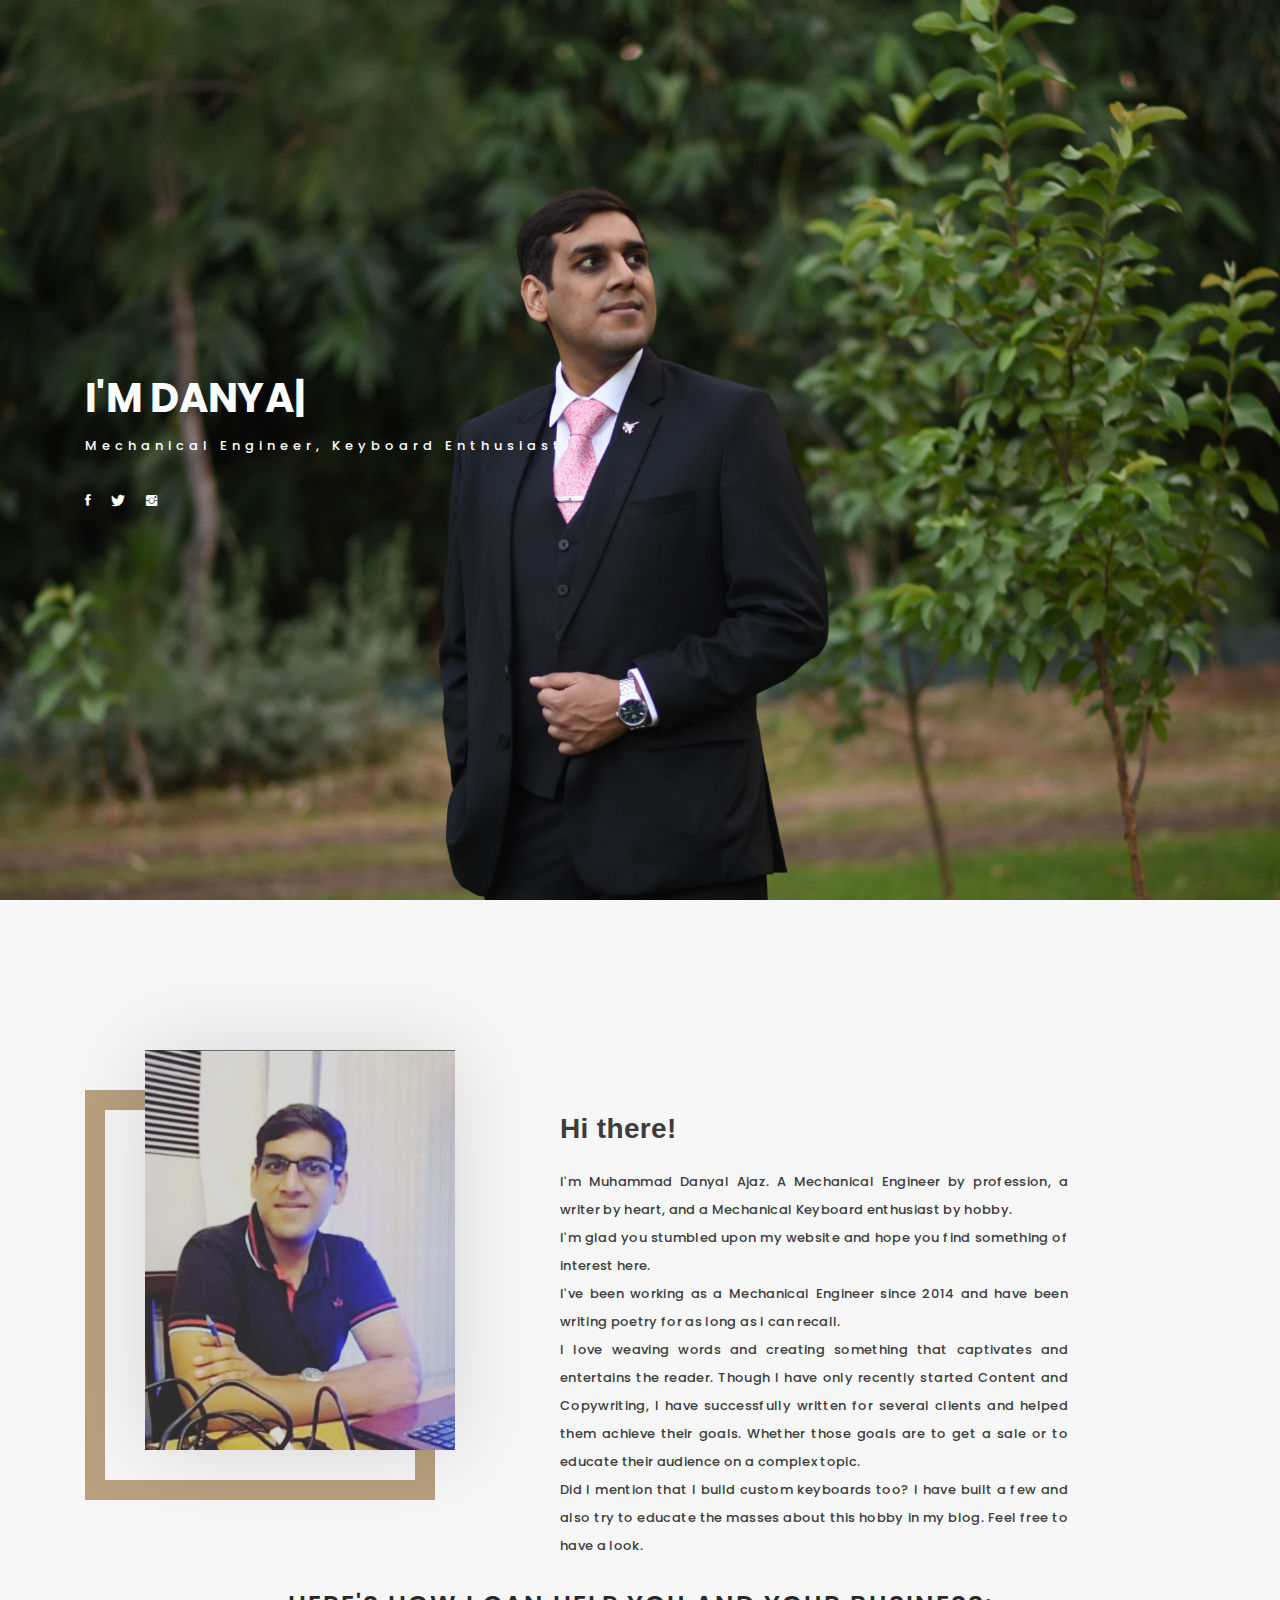
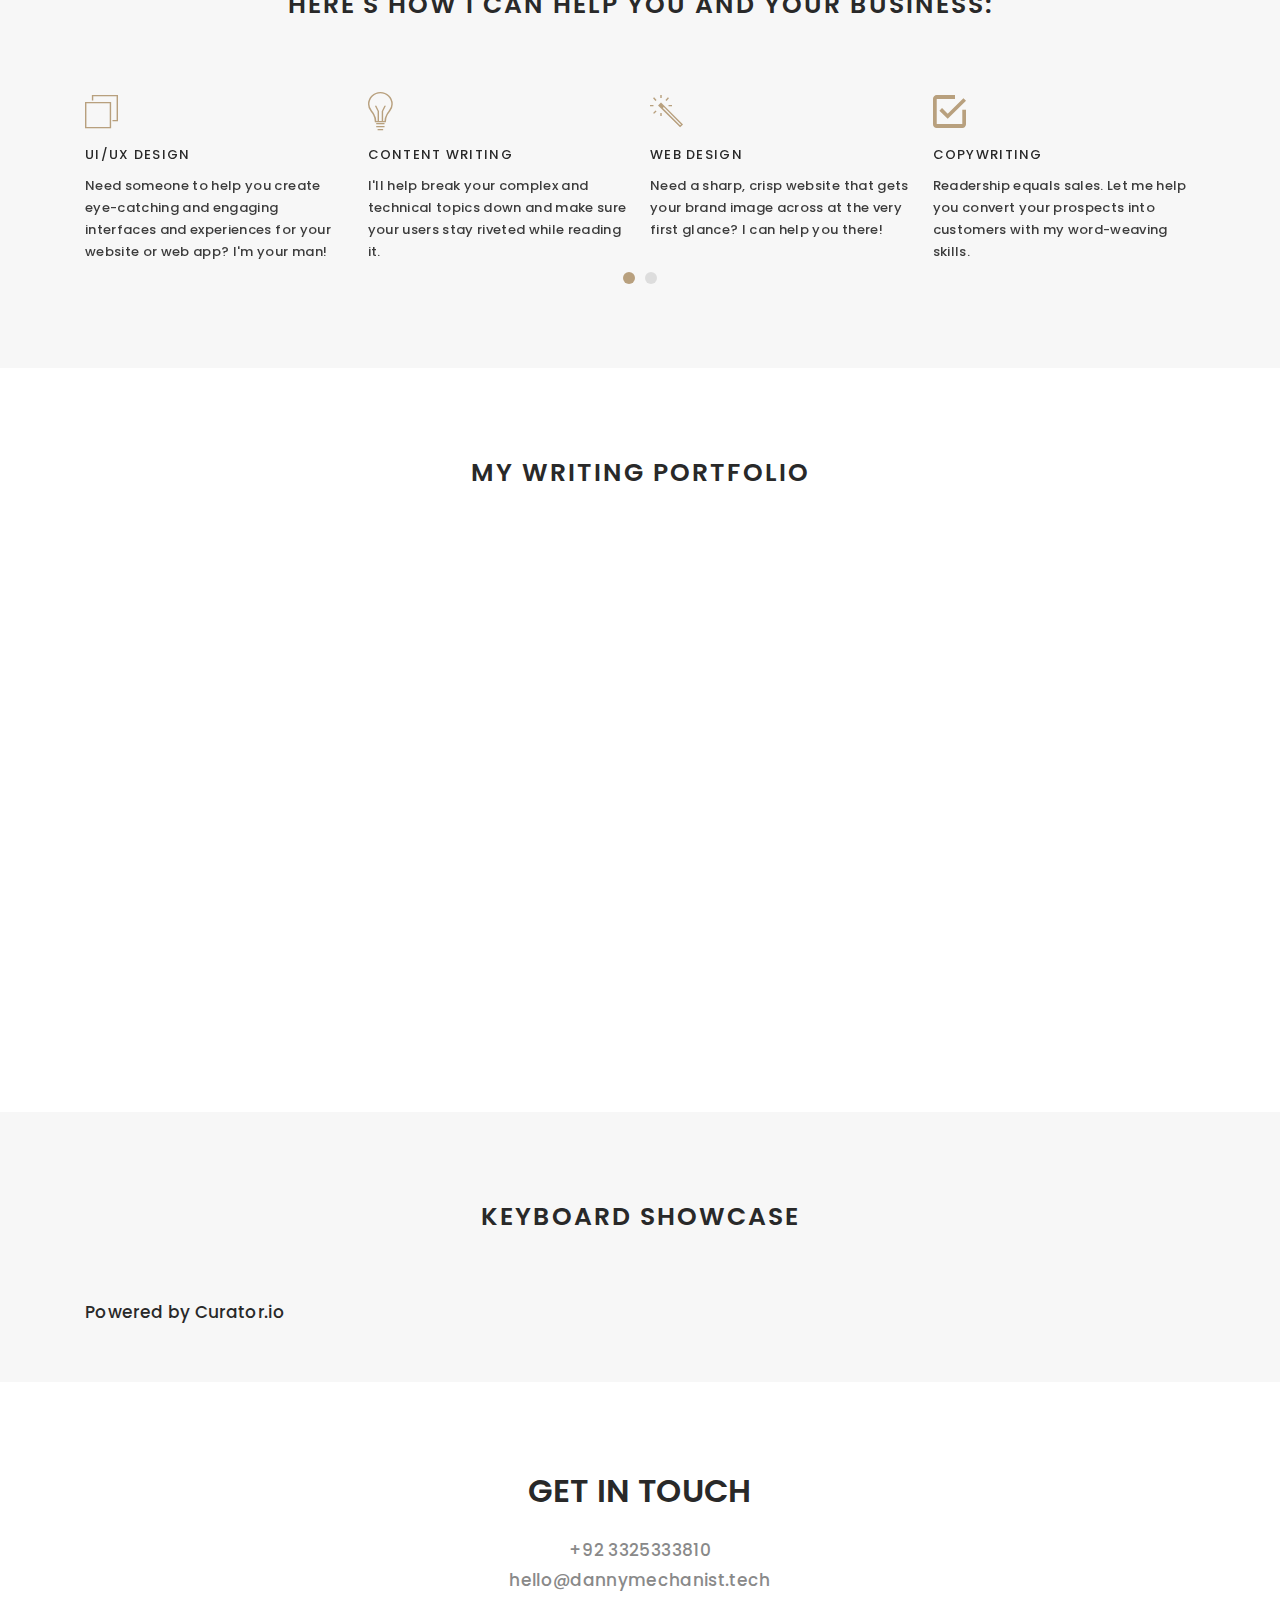
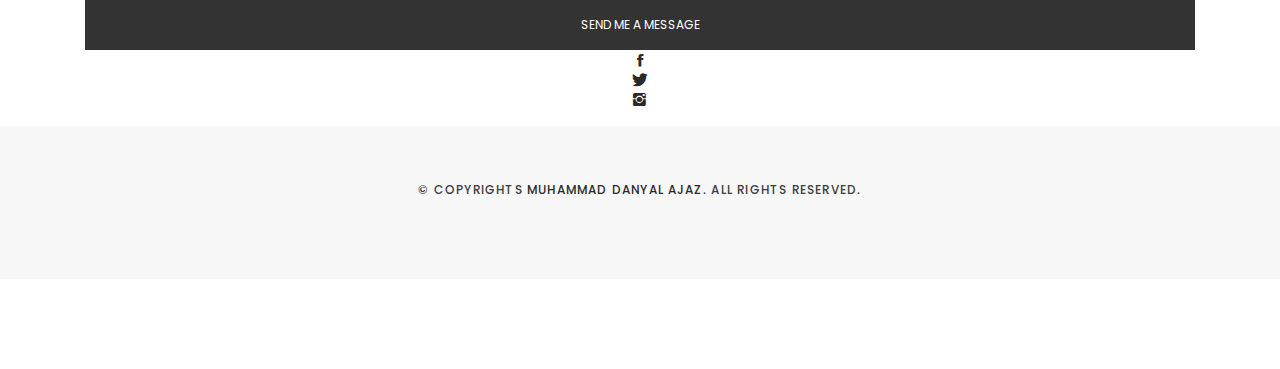
<file: index.html>
<!DOCTYPE html>
<html lang="en">

<head>
  <!-- meta -->
  <meta charset="utf-8">
  <meta content="width=device-width, initial-scale=1.0" name="viewport">

  <title>Muhammad Danyal Ajaz - Freelance Content and Copywriter</title>
  <meta content="" name="Freelance, Freelancer, Mechanical Keyboard, Content Writer, Copywriter, Danyal Ajaz, DannyMechanist, Custom Keyboard">
  <meta content="" name="Description">

  <!-- Google Fonts -->
  <link href="https://fonts.googleapis.com/css?family=Poppins:300,300i,400,400i,500,500i,600,600i,700,700i|Playfair+Display:400,400i,700,700i,900,900i" rel="stylesheet">

  <!-- Bootstrap CSS File -->
  <link href="lib/bootstrap/css/bootstrap.min.css" rel="stylesheet">

  <!-- Libraries CSS Files -->
  <link href="lib/ionicons/css/ionicons.min.css" rel="stylesheet">
  <link href="lib/owlcarousel/assets/owl.carousel.min.css" rel="stylesheet">
  <link href="lib/magnific-popup/magnific-popup.css" rel="stylesheet">
  <link href="lib/hover/hover.min.css" rel="stylesheet">

  <!-- Main Stylesheet File -->
  <link href="css/style.css" rel="stylesheet">

  <!-- Responsive css -->
  <link href="css/responsive.css" rel="stylesheet">

  <!-- Favicon -->
  <link rel="shortcut icon" href="images/favicon.png">

</head>

<body>

  <!-- start section navbar -->
  <nav id="main-nav">
    <div class="row">
      <div class="container">

        <div class="logo">
          <a href="index.html"><img src="images/logo.png" alt="logo"></a>
        </div>

        <div class="responsive"><i data-icon="m" class="ion-navicon-round"></i></div>

        <ul class="nav-menu list-unstyled">
          <li><a href="#header" class="smoothScroll">Home</a></li>
          <li><a href="#about" class="smoothScroll">About</a></li>
          <li><a href="#portfolio" class="smoothScroll">Portfolio</a></li>
          <li><a href="#journal" class="smoothScroll">Keyboard Gallery</a></li>
          <li><a href="https://dannymechanistskeebs.wordpress.com/" class="smoothScroll">Blog</a></li>
          <li><a href="#contact" class="smoothScroll">Contact</a></li>
        </ul>

      </div>
    </div>
  </nav>
  <!-- End section navbar -->


<!-- start section header -->
<div id="header" class="home">

    <div class="container">
      <div class="header-content">
        <h1>I'm <span class="typed"></span></h1>
        <p>Mechanical Engineer, Keyboard Enthusiast.</p>

        <ul class="list-unstyled list-social">
         <li><a href="https://www.facebook.com/DannyMechanist"><i class="ion-social-facebook"></i></a></li>
          <li><a href="https://twitter.com/dannymechanist"><i class="ion-social-twitter"></i></a></li>
          <li><a href="https://www.instagram.com/dannyskeebs/"><i class="ion-social-instagram"></i></a></li>
        </ul>
      </div>
    </div>
  </div>
  <!-- End section header -->


  
  <!-- start section about us -->
  <div id="about" class="paddsection_half">
    <div class="container">
      <div class="row justify-content-between">

        <div class="col-lg-4 ">
          <div class="div-img-bg">
            <div class="about-img">
              <img src="images/me.jpg" class="img-responsive" alt="me">
            </div>
          </div>
        </div>

        <div class="col-lg-7">
          <div class="about-descr">

            <p class="p-heading">Hi there!</p>
            <p class="separator" style="text-align:justify; font-size: 13px;">I'm Muhammad Danyal Ajaz. A Mechanical Engineer by profession, a writer by heart, and a Mechanical Keyboard enthusiast by hobby.<br>
            I'm glad you stumbled upon my website and hope you find something of interest here.<br>
            I've been working as a Mechanical Engineer since 2014 and have been writing poetry for as long as I can recall.<br>
            I love weaving words and creating something that captivates and entertains the reader. Though I have only recently started Content and Copywriting, I have successfully written for several clients and helped them achieve their goals. Whether those goals are to get a sale or to educate their audience on a complex topic.
            <br>Did I mention that I build custom keyboards too? I have built a few and also try to educate the masses about this hobby in my blog. Feel free to have a look.
            </p>

          </div>

        </div>
      </div>
    </div>
  </div>
  <!-- end section about us -->


  <!-- start section services -->
  <div id="services">
    <div class="container">
      <div class="section-title text-center">
        <h2>Here's how I can help you and your business:</h2>
      </div>
    </div>
    
    <div class="container">

        <div class="services-carousel owl-theme">

          <div class="services-block">

            <i class="ion-ios-browsers-outline"></i>
            <span>UI/UX DESIGN</span>
            <p class="separator">Need someone to help you create eye-catching and engaging interfaces and experiences for your website or web app? I'm your man!</p>

          </div>

          <div class="services-block">

            <i class="ion-ios-lightbulb-outline"></i>
            <span>CONTENT WRITING</span>
            <p class="separator">I'll help break your complex and technical topics down and make sure your users stay riveted while reading it.</p>

          </div>

          <div class="services-block">

            <i class="ion-ios-color-wand-outline"></i>
            <span>WEB DESIGN</span>
            <p class="separator">Need a sharp, crisp website that gets your brand image across at the very first glance? I can help you there!</p>

          </div>

          <div class="services-block">

            <i class="ion-android-checkbox-outline"></i>
            <span>COPYWRITING</span>
            <p class="separator">Readership equals sales. Let me help you convert your prospects into customers with my word-weaving skills.</p>

          </div>

          <div class="services-block">

            <i class="ion-laptop"></i>
            <span>MECHANICAL KEYBOARDS</span>
            <p class="separator">I'm a certified keeb weeb. I have built three custom keyboards myself and can help you out with your build. (I do commissioned builds too)</p>

          </div>
          
        </div>

    </div>

  </div>
  <!-- end section services -->


  <!-- start section portfolio -->
  <div id="portfolio" class="text-center paddsection">

    <div class="container">
    <div class="section-title text-center">
      <h2>My Writing Portfolio</h2>
    </div>
  </div>
  <div class="container">
    <iframe src="https://drive.google.com/embeddedfolderview?id=1vSWGaWjTztMihEzBxRNPri0j5S8gOHHD#grid" width="100%" height="500" frameborder="0"></iframe>
    </div>
 </div>
  <!-- End section portfolio -->


 <!-- start section journal -->
  <div id="journal" class="text-left paddsection">

    <div class="container">
      <div class="section-title text-center">
        <h2>KEYBOARD SHOWCASE</h2>
      </div>
    </div>
    <div class="container">
      <div id="curator-feed-default-feed-layout"><a href="https://curator.io" target="_blank" class="crt-logo crt-tag">Powered by Curator.io</a></div>
    </div>
  </div>
  <!-- End section journal -->


  <!-- start sectoion contact -->
  <div id="contact" class="paddsection">
    <div class="container">
      <div class="contact-block1">
        <div class="row">

          <div class="col-lg-12">
            <div class="contact-contact text-center">

              <h2 class="mb-30">GET IN TOUCH</h2>

              <ul class="contact-details">
                <li><span>+92 3325333810</span></li>
                <li><span>hello@dannymechanist.tech</span></li>
              </ul>

              <a href="mailto:hello@dannymechanist.tech"><input type="submit" class="btn btn-defeault btn-send" value="Send Me a Message"></a>
            
            </div>
            <div class="container">
              <div class="socials-media text-center">
        
                <ul class="list-unstyled">
                  <li><a href="https://www.facebook.com/DannyMechanist"><i class="ion-social-facebook"></i></a></li>
                  <li><a href="https://twitter.com/dannymechanist"><i class="ion-social-twitter"></i></a></li>
                  <li><a href="https://www.instagram.com/dannyskeebs/"><i class="ion-social-instagram"></i></a></li>
                </ul>
        
              </div>
          </div>

                   
        </div>
      </div>
    </div>
  </div>
  <!-- start sectoion contact -->

  <!-- start section footer -->
  <div id="footer" class="text-center">
    

      <p>&copy; Copyrights <a href="http://dannymechanist.tech">Muhammad Danyal Ajaz</a>. All rights reserved.</p>
    </div>
  </div>
  <!-- End section footer -->

  <!-- JavaScript Libraries -->
  <script src="lib/jquery/jquery.min.js"></script>
  <script src="lib/jquery/jquery-migrate.min.js"></script>
  <script src="lib/bootstrap/js/bootstrap.bundle.min.js"></script>
  <script src="lib/typed/typed.js"></script>
  <script src="lib/owlcarousel/owl.carousel.min.js"></script>
  <script src="lib/magnific-popup/magnific-popup.min.js"></script>
  <script src="lib/isotope/isotope.pkgd.min.js"></script>

  <!-- Contact Form JavaScript File -->
  <script src="contactform/contactform.js"></script>

  <!-- Template Main Javascript File -->
  <script src="js/main.js"></script>

<!--Curator Script for Keyboard Showcase-->
  <script type="text/javascript">
    /* curator-feed-default-feed-layout */
    (function(){
    var i,e,d=document,s="script";i=d.createElement("script");i.async=1;i.charset="UTF-8";
    i.src="https://cdn.curator.io/published/5531df8d-2c93-463f-bdde-e9764eeb921c.js";
    e=d.getElementsByTagName(s)[0];e.parentNode.insertBefore(i, e);
    })();
    </script>
</body>

</html>
</file>
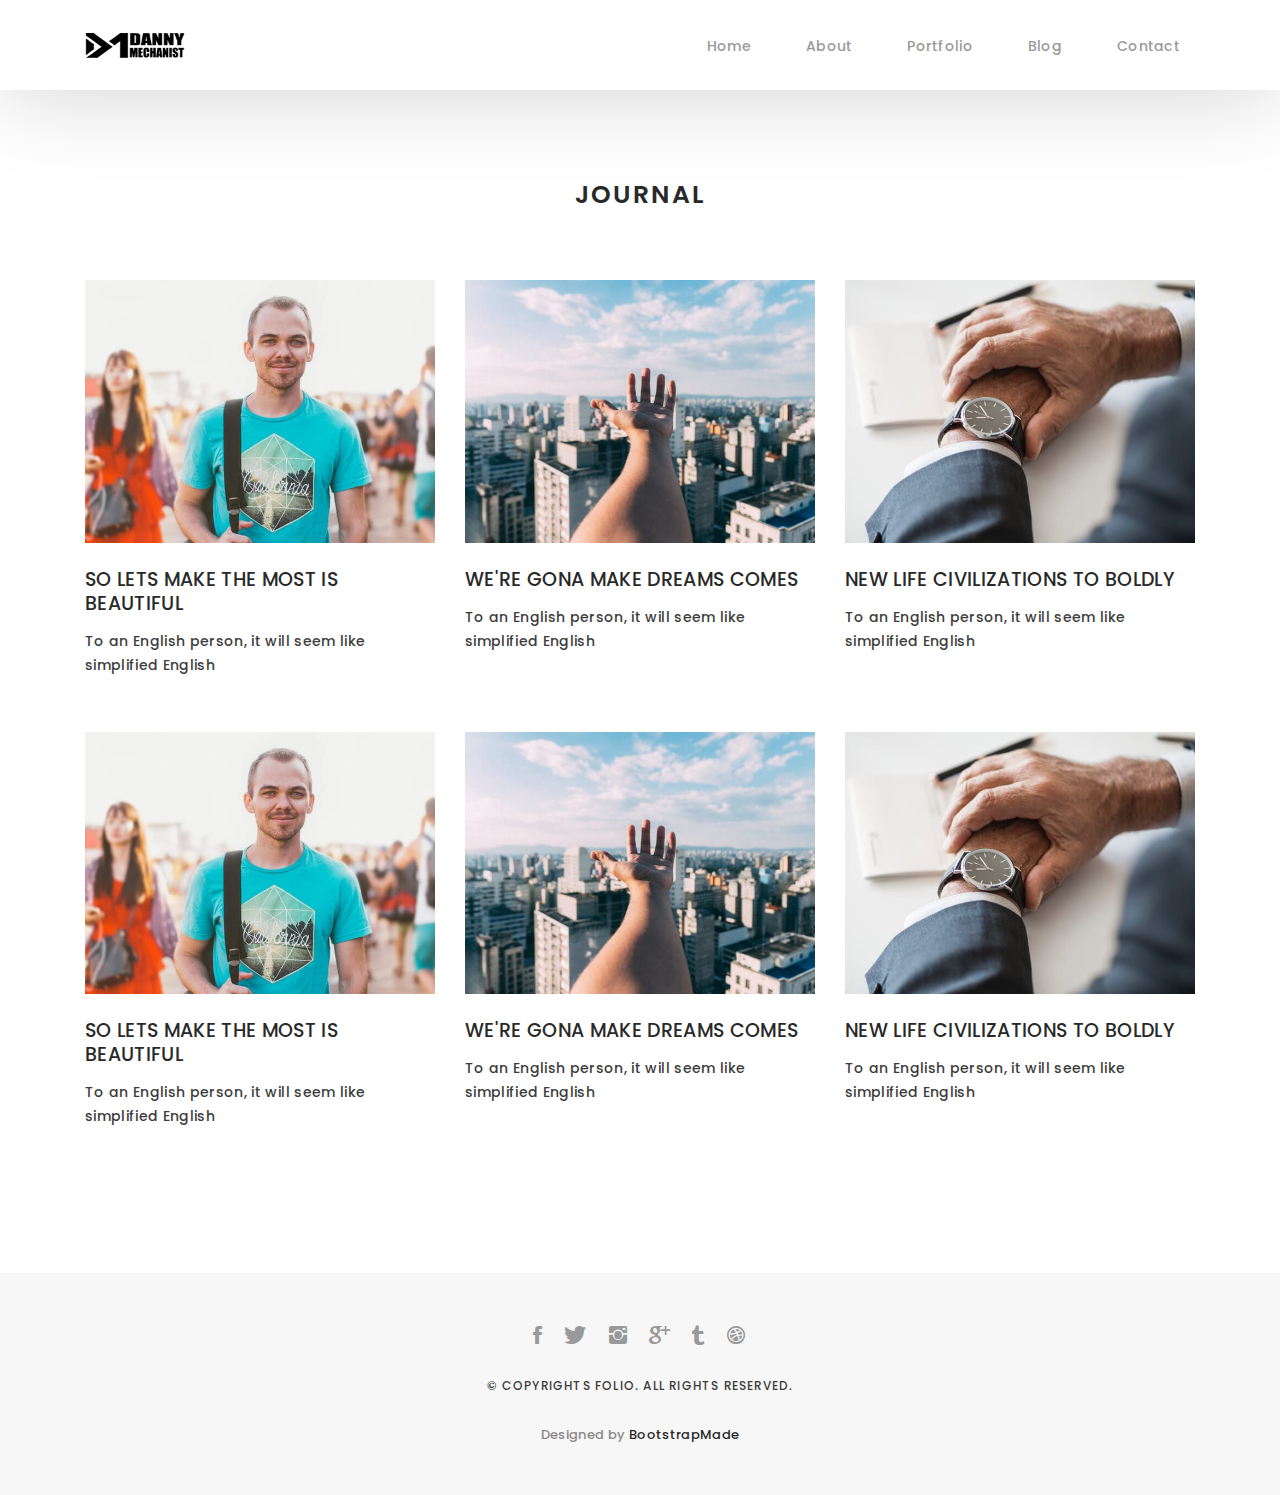
<file: blog-grid.html>
<!DOCTYPE html>
<html lang="en">

<head>
  <!-- meta -->
  <meta charset="utf-8">
  <meta content="width=device-width, initial-scale=1.0" name="viewport">

  <title>Folio - Blog Grid</title>
  <meta content="" name="keywords">
  <meta content="" name="description">

  <!-- Google Fonts -->
  <link href="https://fonts.googleapis.com/css?family=Poppins:300,300i,400,400i,500,500i,600,600i,700,700i|Playfair+Display:400,400i,700,700i,900,900i" rel="stylesheet">

  <!-- Bootstrap CSS File -->
  <link href="lib/bootstrap/css/bootstrap.min.css" rel="stylesheet">

  <!-- Libraries CSS Files -->
  <link href="lib/ionicons/css/ionicons.min.css" rel="stylesheet">
  <link href="lib/owlcarousel/assets/owl.carousel.min.css" rel="stylesheet">
  <link href="lib/magnific-popup/magnific-popup.css" rel="stylesheet">
  <link href="lib/hover/hover.min.css" rel="stylesheet">

  <!-- Blog Stylesheet File -->
  <link href="css/blog.css" rel="stylesheet">

  <!-- Main Stylesheet File -->
  <link href="css/style.css" rel="stylesheet">

  <!-- Responsive css -->
  <link href="css/responsive.css" rel="stylesheet">

  <!-- Favicon -->
  <link rel="shortcut icon" href="images/favicon.png">

  <!-- =======================================================
    Theme Name: Folio
    Theme URL: https://bootstrapmade.com/folio-bootstrap-portfolio-template/
    Author: BootstrapMade.com
    Author URL: https://bootstrapmade.com
  ======================================================= -->
</head>

<body>

  <!-- start section navbar -->
  <nav id="main-nav-subpage" class="subpage-nav">
    <div class="row">
      <div class="container">

        <div class="logo">
          <a href="index.html"><img src="images/logo.png" alt="logo"></a>
        </div>

        <div class="responsive"><i data-icon="m" class="ion-navicon-round"></i></div>

        <ul class="nav-menu list-unstyled">
          <li><a href="#homee" class="smoothScroll">Home</a></li>
          <li><a href="#about" class="smoothScroll">About</a></li>
          <li><a href="#portfolio" class="smoothScroll">Portfolio</a></li>
          <li><a href="#blog" class="smoothScroll">Blog</a></li>
          <li><a href="#contact" class="smoothScroll">Contact</a></li>
        </ul>

      </div>
    </div>
  </nav>
  <!-- End section navbar -->

  <!-- start section journal -->
  <div id="journal-blog" class="text-left  paddsections">

    <div class="container">
      <div class="section-title text-center">
        <h2>journal</h2>
      </div>
    </div>

    <div class="container">
      <div class="journal-block">
        <div class="row">

          <div class="col-lg-4 col-md-6">
            <div class="journal-info mb-30">

              <a href="blog-single.html"><img src="images/blog-post-1.jpg" class="img-responsive" alt="img"></a>

              <div class="journal-txt">

                <h4><a href="blog-single.html">SO LETS MAKE THE MOST IS BEAUTIFUL</a></h4>
                <p class="separator">To an English person, it will seem like simplified English
                </p>

              </div>

            </div>
          </div>

          <div class="col-lg-4 col-md-6">
            <div class="journal-info mb-30">

              <a href="blog-single.html"><img src="images/blog-post-2.jpg" class="img-responsive" alt="img"></a>

              <div class="journal-txt">

                <h4><a href="blog-single.html">WE'RE GONA MAKE DREAMS COMES</a></h4>
                <p class="separator">To an English person, it will seem like simplified English
                </p>

              </div>

            </div>
          </div>

          <div class="col-lg-4 col-md-6">
            <div class="journal-info mb-30">

              <a href="blog-single.html"><img src="images/blog-post-3.jpg" class="img-responsive" alt="img"></a>

              <div class="journal-txt">

                <h4><a href="blog-single.html">NEW LIFE CIVILIZATIONS TO BOLDLY</a></h4>
                <p class="separator">To an English person, it will seem like simplified English
                </p>

              </div>

            </div>
          </div>

          <div class="col-lg-4 col-md-6">
            <div class="journal-info mb-30">

              <a href="blog-single.html"><img src="images/blog-post-1.jpg" class="img-responsive" alt="img"></a>

              <div class="journal-txt">

                <h4><a href="blog-single.html">SO LETS MAKE THE MOST IS BEAUTIFUL</a></h4>
                <p class="separator">To an English person, it will seem like simplified English
                </p>

              </div>

            </div>
          </div>

          <div class="col-lg-4 col-md-6">
            <div class="journal-info mb-30">

              <a href="blog-single.html"><img src="images/blog-post-2.jpg" class="img-responsive" alt="img"></a>

              <div class="journal-txt">

                <h4><a href="blog-single.html">WE'RE GONA MAKE DREAMS COMES</a></h4>
                <p class="separator">To an English person, it will seem like simplified English
                </p>

              </div>

            </div>
          </div>

          <div class="col-lg-4 col-md-6">
            <div class="journal-info mb-30">

              <a href="blog-single.html"><img src="images/blog-post-3.jpg" class="img-responsive" alt="img"></a>

              <div class="journal-txt">

                <h4><a href="blog-single.html">NEW LIFE CIVILIZATIONS TO BOLDLY</a></h4>
                <p class="separator">To an English person, it will seem like simplified English
                </p>

              </div>

            </div>
          </div>

        </div>
      </div>
    </div>
  </div>
  <!-- End section journal -->


  <!-- start section footer -->
  <div id="footer" class="text-center">
    <div class="container">
      <div class="socials-media text-center">

        <ul class="list-unstyled">
          <li><a href="#"><i class="ion-social-facebook"></i></a></li>
          <li><a href="#"><i class="ion-social-twitter"></i></a></li>
          <li><a href="#"><i class="ion-social-instagram"></i></a></li>
          <li><a href="#"><i class="ion-social-googleplus"></i></a></li>
          <li><a href="#"><i class="ion-social-tumblr"></i></a></li>
          <li><a href="#"><i class="ion-social-dribbble"></i></a></li>
        </ul>

      </div>

      <p>&copy; Copyrights Folio. All rights reserved.</p>

      <div class="credits">
        <!--
          All the links in the footer should remain intact.
          You can delete the links only if you purchased the pro version.
          Licensing information: https://bootstrapmade.com/license/
          Purchase the pro version with working PHP/AJAX contact form: https://bootstrapmade.com/buy/?theme=Folio
        -->
        Designed by <a href="https://bootstrapmade.com/">BootstrapMade</a>
      </div>

    </div>
  </div>
  <!-- End section footer -->

  <!-- JavaScript Libraries -->
  <script src="lib/jquery/jquery.min.js"></script>
  <script src="lib/jquery/jquery-migrate.min.js"></script>
  <script src="lib/bootstrap/js/bootstrap.bundle.min.js"></script>
  <script src="lib/typed/typed.js"></script>
  <script src="lib/owlcarousel/owl.carousel.min.js"></script>
  <script src="lib/magnific-popup/magnific-popup.min.js"></script>
  <script src="lib/isotope/isotope.pkgd.min.js"></script>

  <!-- Contact Form JavaScript File -->
  <script src="contactform/contactform.js"></script>

  <!-- Template Main Javascript File -->
  <script src="js/main.js"></script>

</body>

</html>
</file>
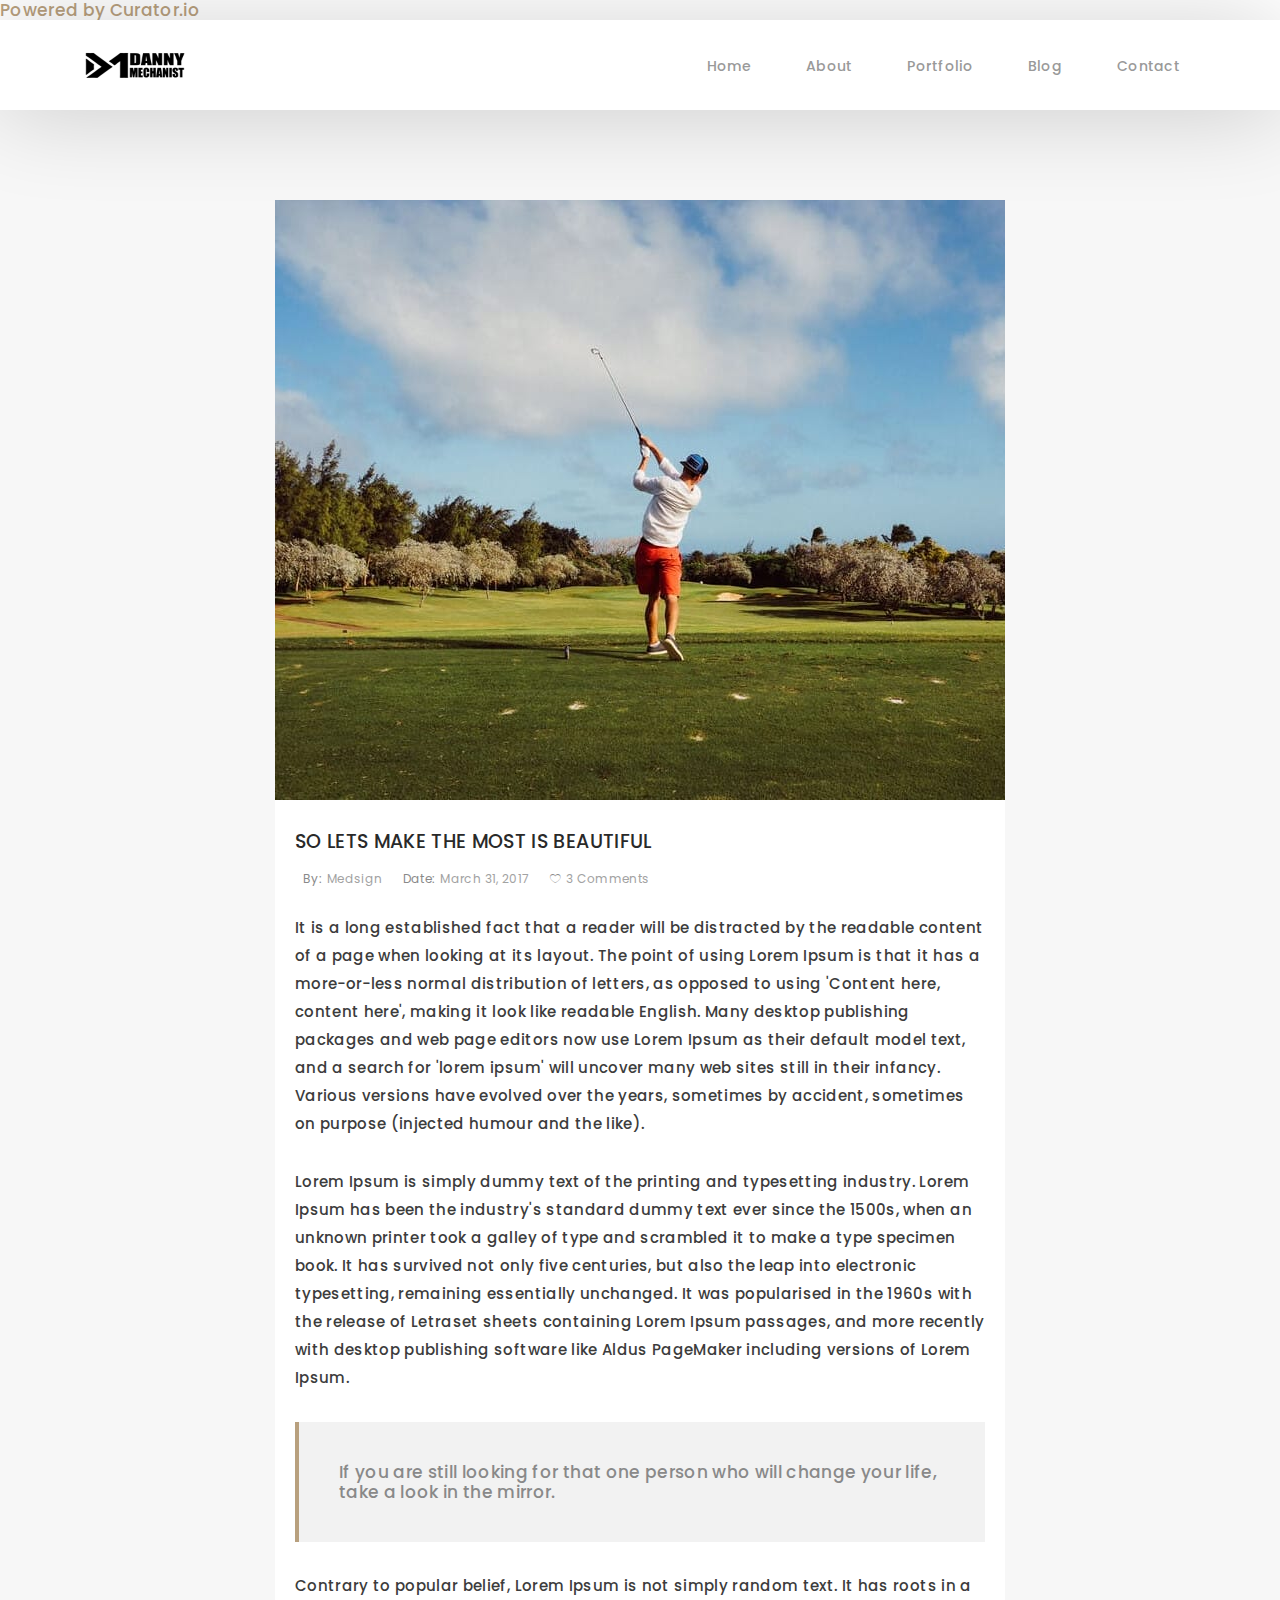
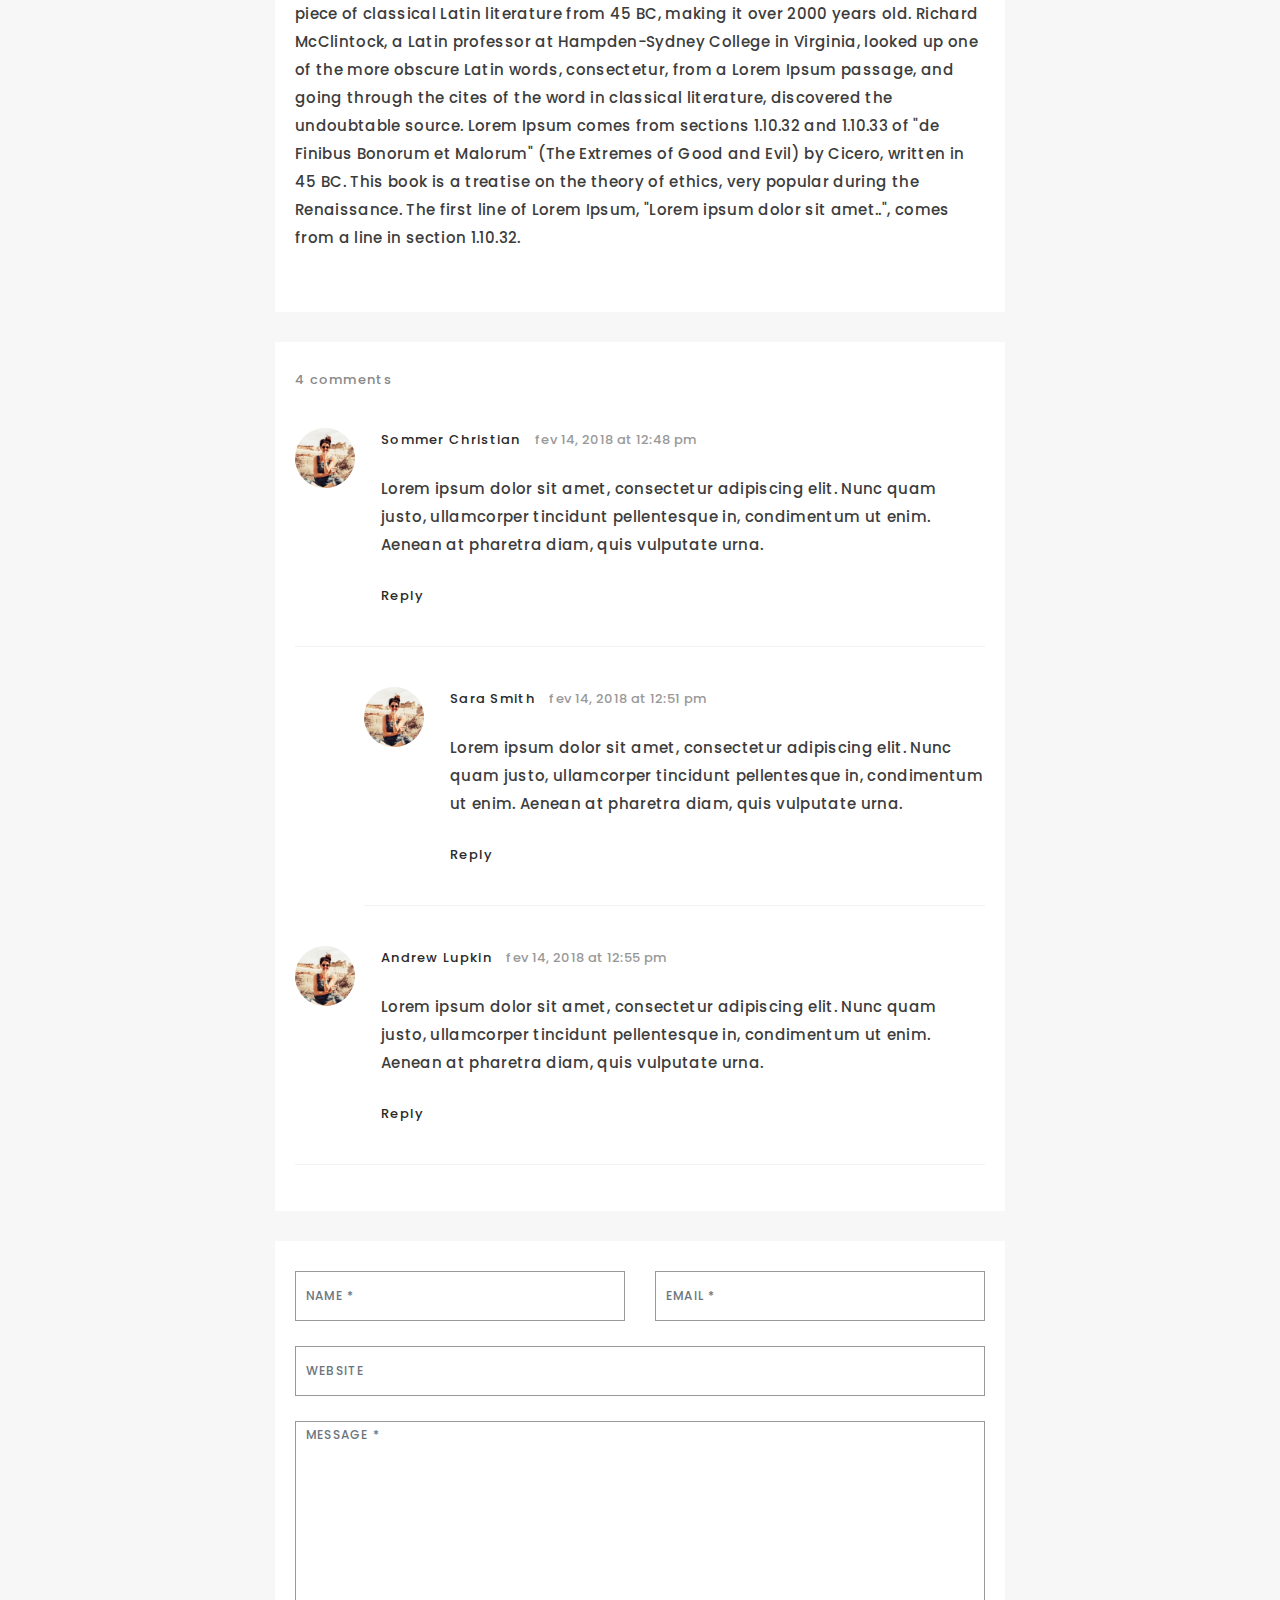
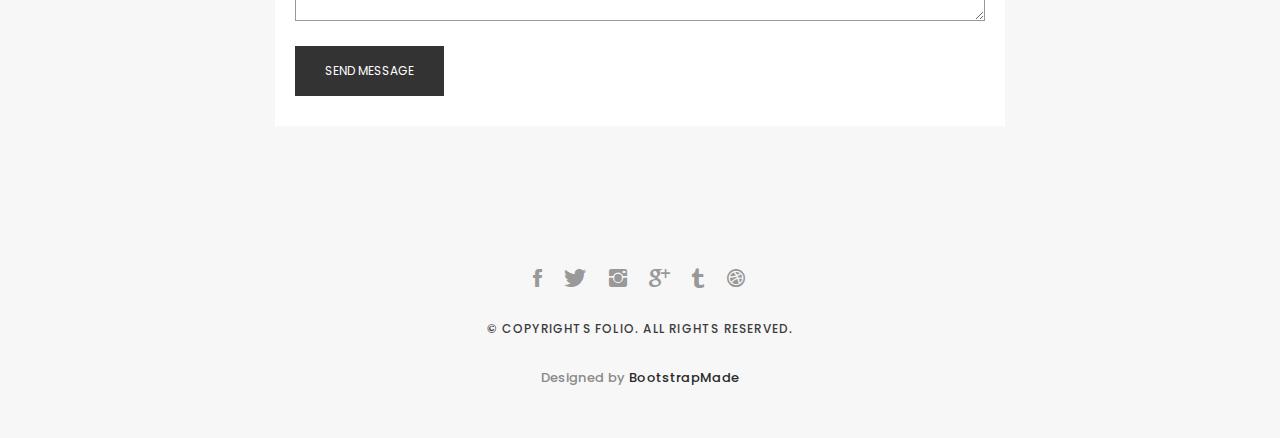
<file: blog-single.html>
<!DOCTYPE html>
<html lang="en">

<head>
  <!-- meta -->
  <meta charset="utf-8">
  <meta content="width=device-width, initial-scale=1.0" name="viewport">

  <title>Folio - Blog Singlee</title>
  <meta content="" name="keywords">
  <meta content="" name="description">

  <!-- Google Fonts -->
  <link href="https://fonts.googleapis.com/css?family=Poppins:300,300i,400,400i,500,500i,600,600i,700,700i|Playfair+Display:400,400i,700,700i,900,900i" rel="stylesheet">

  <!-- Bootstrap CSS File -->
  <link href="lib/bootstrap/css/bootstrap.min.css" rel="stylesheet">

  <!-- Libraries CSS Files -->
  <link href="lib/ionicons/css/ionicons.min.css" rel="stylesheet">
  <link href="lib/owlcarousel/assets/owl.carousel.min.css" rel="stylesheet">
  <link href="lib/magnific-popup/magnific-popup.css" rel="stylesheet">
  <link href="lib/hover/hover.min.css" rel="stylesheet">

  <!-- Blog Stylesheet File -->
  <link href="css/blog.css" rel="stylesheet">

  <!-- Main Stylesheet File -->
  <link href="css/style.css" rel="stylesheet">

  <!-- Responsive css -->
  <link href="css/responsive.css" rel="stylesheet">

  <!-- Favicon -->
  <link rel="shortcut icon" href="images/favicon.png">




  <!-- =======================================================
    Theme Name: Folio
    Theme URL: https://bootstrapmade.com/folio-bootstrap-portfolio-template/
    Author: BootstrapMade.com
    Author URL: https://bootstrapmade.com
  ======================================================= -->
</head>

<body>
  <div id="curator-feed-default-feed-layout"><a href="https://curator.io" target="_blank" class="crt-logo crt-tag">Powered by Curator.io</a></div>
  <!-- start section navbar -->
  <nav id="main-nav-subpage" class="subpage-nav">
    <div class="row">
      <div class="container">

        <div class="logo">
          <a href="index.html"><img src="images/logo.png" alt="logo"></a>
        </div>

        <div class="responsive"><i data-icon="m" class="ion-navicon-round"></i></div>

        <ul class="nav-menu list-unstyled">
          <li><a href="#homee" class="smoothScroll">Home</a></li>
          <li><a href="#about" class="smoothScroll">About</a></li>
          <li><a href="#portfolio" class="smoothScroll">Portfolio</a></li>
          <li><a href="#blog" class="smoothScroll">Blog</a></li>
          <li><a href="#contact" class="smoothScroll">Contact</a></li>
        </ul>
      </div>
    </div>
  </nav>
  <!-- End section navbar -->
  <!-- start section main content -->
  <div class="main-content paddsection">
    <div class="container">
      <div class="row justify-content-center">
        <div class="col-md-8 col-md-offset-2">
          <div class="row">
            <div class="container-main single-main">
              <div class="col-md-12">
                <div class="block-main mb-30">
                  <img src="images/blog-post-big.jpg" class="img-responsive" alt="reviews2">
                  <div class="content-main single-post padDiv">
                    <div class="journal-txt">
                      <h4><a href="#">SO LETS MAKE THE MOST IS BEAUTIFUL</a></h4>
                    </div>
                    <div class="post-meta">
                      <ul class="list-unstyled mb-0">
                        <li class="author">by:<a href="#">medsign</a></li>
                        <li class="date">date:<a href="#">March 31, 2017</a></li>
                        <li class="commont"><i class="ion-ios-heart-outline"></i><a href="#">3 Comments</a></li>
                      </ul>
                    </div>
                    <p class="mb-30">It is a long established fact that a reader will be distracted by the readable content of a page when looking at its layout. The point of using Lorem Ipsum is that it has a more-or-less normal distribution of letters, as opposed to
                      using 'Content here, content here', making it look like readable English. Many desktop publishing packages and web page editors now use Lorem Ipsum as their default model text, and a search for 'lorem ipsum' will uncover many web
                      sites still in their infancy. Various versions have evolved over the years, sometimes by accident, sometimes on purpose (injected humour and the like).</p>
                    <p class="mb-30">Lorem Ipsum is simply dummy text of the printing and typesetting industry. Lorem Ipsum has been the industry's standard dummy text ever since the 1500s, when an unknown printer took a galley of type and scrambled it to make a type
                      specimen book. It has survived not only five centuries, but also the leap into electronic typesetting, remaining essentially unchanged. It was popularised in the 1960s with the release of Letraset sheets containing Lorem Ipsum passages,
                      and more recently with desktop publishing software like Aldus PageMaker including versions of Lorem Ipsum.</p>
                    <blockquote>If you are still looking for that one person who will change your life, take a look in the mirror.</blockquote>
                    <p class="mb-30">Contrary to popular belief, Lorem Ipsum is not simply random text. It has roots in a piece of classical Latin literature from 45 BC, making it over 2000 years old. Richard McClintock, a Latin professor at Hampden-Sydney College in
                      Virginia, looked up one of the more obscure Latin words, consectetur, from a Lorem Ipsum passage, and going through the cites of the word in classical literature, discovered the undoubtable source. Lorem Ipsum comes from sections
                      1.10.32 and 1.10.33 of "de Finibus Bonorum et Malorum" (The Extremes of Good and Evil) by Cicero, written in 45 BC. This book is a treatise on the theory of ethics, very popular during the Renaissance. The first line of Lorem Ipsum,
                      "Lorem ipsum dolor sit amet..", comes from a line in section 1.10.32.</p>
                  </div>
                </div>
              </div>
              <div class="col-md-12">
                <div class="comments text-left padDiv mb-30">
                  <div class="entry-comments">
                    <h6 class="mb-30">4 comments</h6>
                    <ul class="entry-comments-list list-unstyled">
                      <li>
                        <div class="entry-comments-item">
                          <img src="images/avatar.jpg" class="entry-comments-avatar" alt="">
                          <div class="entry-comments-body">
                            <span class="entry-comments-author">Sommer Christian</span>
                            <span><a href="#">fev 14, 2018 at 12:48 pm</a></span>
                            <p class="mb-10">Lorem ipsum dolor sit amet, consectetur adipiscing elit. Nunc quam justo, ullamcorper tincidunt pellentesque in, condimentum ut enim. Aenean at pharetra diam, quis vulputate urna. </p>
                            <a class="rep" href="#">Reply</a>
                          </div>
                        </div>
                        <ul class="entry-comments-reply list-unstyled">
                          <li>
                            <div class="entry-comments-item">
                              <img src="images/avatar.jpg" class="entry-comments-avatar" alt="">
                              <div class="entry-comments-body">
                                <span class="entry-comments-author">Sara Smith</span>
                                <span><a href="#">fev 14, 2018 at 12:51 pm</a></span>
                                <p class="mb-10">Lorem ipsum dolor sit amet, consectetur adipiscing elit. Nunc quam justo, ullamcorper tincidunt pellentesque in, condimentum ut enim. Aenean at pharetra diam, quis vulputate urna.</p>
                                <a class="rep" href="#">Reply</a>
                              </div>
                            </div>
                          </li>
                        </ul>
                      </li>
                      <li>
                        <div class="entry-comments-item">
                          <img src="images/avatar.jpg" class="entry-comments-avatar" alt="">
                          <div class="entry-comments-body">
                            <span class="entry-comments-author">Andrew Lupkin</span>
                            <span><a href="#">fev 14, 2018 at 12:55 pm</a></span>
                            <p class="mb-10">Lorem ipsum dolor sit amet, consectetur adipiscing elit. Nunc quam justo, ullamcorper tincidunt pellentesque in, condimentum ut enim. Aenean at pharetra diam, quis vulputate urna. </p>
                            <a class="rep" href="#">Reply</a>
                          </div>
                        </div>
                      </li>
                    </ul>
                  </div>
                </div>
              </div>
              <div class="col-lg-12">
                <div class="cmt padDiv">
                  <form id="comment-form" method="post" action="" role="form">
                    <div class="row">
                        <div class="col-lg-6">
                          <div class="form-group">
                            <input id="form_name" type="text" name="name" class="form-control" placeholder="Name *" required="required">
                          </div>
                        </div>
                        <div class="col-lg-6">
                          <div class="form-group">
                            <input id="form_email" type="email" name="email" class="form-control" placeholder="email *" required="required">
                          </div>
                        </div>
                        <div class="col-md-12">
                          <div class="form-group">
                            <input id="form_name" type="text" name="website" class="form-control" placeholder="Website">
                          </div>
                        </div>
                        <div class="col-lg-12">
                          <div class="form-group">
                            <textarea id="form_message" name="message" class="form-control" placeholder="Message *" style="height: 200px;" required="required"></textarea>
                          </div>
                        </div>
                        <div class="col-lg-12">
                          <input type="submit" class="btn btn-defeault btn-send" value="Send message">
                        </div>
                    </div>
                  </form>
                </div>
              </div>
            </div>
          </div>
        </div>
      </div>
    </div>
  </div>
  <!--  </div> -->
  <!-- start section main content -->


  <!-- start section footer -->
  <div id="footer" class="text-center">
    <div class="container">
      <div class="socials-media text-center">

        <ul class="list-unstyled">
          <li><a href="#"><i class="ion-social-facebook"></i></a></li>
          <li><a href="#"><i class="ion-social-twitter"></i></a></li>
          <li><a href="#"><i class="ion-social-instagram"></i></a></li>
          <li><a href="#"><i class="ion-social-googleplus"></i></a></li>
          <li><a href="#"><i class="ion-social-tumblr"></i></a></li>
          <li><a href="#"><i class="ion-social-dribbble"></i></a></li>
        </ul>

      </div>

      <p>&copy; Copyrights Folio. All rights reserved.</p>

      <div class="credits">
        <!--
          All the links in the footer should remain intact.
          You can delete the links only if you purchased the pro version.
          Licensing information: https://bootstrapmade.com/license/
          Purchase the pro version with working PHP/AJAX contact form: https://bootstrapmade.com/buy/?theme=Folio
        -->
        Designed by <a href="https://bootstrapmade.com/">BootstrapMade</a>
      </div>

    </div>
  </div>
  <!-- End section footer -->

  <!-- JavaScript Libraries -->
  <script src="lib/jquery/jquery.min.js"></script>
  <script src="lib/jquery/jquery-migrate.min.js"></script>
  <script src="lib/bootstrap/js/bootstrap.bundle.min.js"></script>
  <script src="lib/typed/typed.js"></script>
  <script src="lib/owlcarousel/owl.carousel.min.js"></script>
  <script src="lib/magnific-popup/magnific-popup.min.js"></script>
  <script src="lib/isotope/isotope.pkgd.min.js"></script>

  <!-- Contact Form JavaScript File -->
  <script src="contactform/contactform.js"></script>

  <!-- Template Main Javascript File -->
  <script src="js/main.js"></script>

  <script type="text/javascript">
    /* curator-feed-default-feed-layout */
    (function(){
    var i,e,d=document,s="script";i=d.createElement("script");i.async=1;i.charset="UTF-8";
    i.src="https://cdn.curator.io/published/5531df8d-2c93-463f-bdde-e9764eeb921c.js";
    e=d.getElementsByTagName(s)[0];e.parentNode.insertBefore(i, e);
    })();
    </script>

</body>

</html>
</file>
<file: css/responsive.css>
/** Width between 1200x to 0
 *  ~~~~~~~~~~~~~~~~~~~~~~~~~~~~~~~~~~~~
 */

@media (min-width: 1200px) {

}

/** Width between 992px to 1199px
 *  ~~~~~~~~~~~~~~~~~~~~~~~~~~~~~~~~~~~~
 */

@media (min-width: 992px) and (max-width: 1199px) {
  
}

/** Width between 768px to 991px
 *  ~~~~~~~~~~~~~~~~~~~~~~~~~~~~~~~~~~~~
 */

@media (min-width: 768px) and (max-width: 991px) {
  /* Navbar */
  nav {
    padding: 10px 15px;
  }
  .nav-menu {
    margin-top: 40px;
    display: none;
    float: none;
    width: 100%;
  }
  .nav-menu li {
    float: none;
    width: 100%;
    text-align: center;
    border-top: 1px solid #f7f7f7;
    line-height: 45px;
    margin-left: 0;
    padding-top: 10px;
    padding-bottom: 10px;
  }
  .responsive {
    float: right;
    padding-top: 15px;
    display: block;
  }
  /* About */
  .head-info .header-content .cmaster h1 {
    font-size: 32px;
  }
  #about .div-img-bg {
    padding: 0;
  }
  #about .div-img-bg .about-img img {
    margin-top: 0%;
    margin-left: calc(0% - 0px);
  }
  #about .about-descr .p-heading {
    font-size: 20px;
  }
  #about .about-descr .separator {
    max-width: 100%;
    margin-bottom: 0;
  }
  /* portfolio */
  #portfolio .portfolio-list .nav li {
    float: none;
    margin: 20px;
    display: inline-block;
  }
  /* journal */
  #journal .journal-block .journal-info {
    margin-bottom: 30px;
  }
  /* Contact */
  .contact-contact {
    margin-bottom: 30px;
  }
  /* Footer */
  #footer .socials-media ul li {
    margin-right: 0;
    margin-left: 0;
    float: none;
    display: inline-block;
  }
}

/** Width between 767px to 0
 *  ~~~~~~~~~~~~~~~~~~~~~~~~~~~~~~~~~~~~
 */

@media (max-width: 767px) {
  /* Navbar */
  nav {
    padding: 20px 15px;
  }
  .nav-menu {
    margin-top: 40px;
    display: none;
    float: none;
    width: 100%;
  }
  .nav-menu li {
    float: none;
    width: 100%;
    text-align: center;
    border-top: 1px solid #f7f7f7;
    line-height: 45px;
    margin-left: 0;
    padding-top: 10px;
    padding-bottom: 10px;
  }
  .responsive {
    float: right;
    padding-top: 15px;
    display: block;
  }
  /* About */
  .head-info .header-content h1 {
    font-size: 32px;
  }
  #about .div-img-bg {
    padding: 0;
  }
  #about .div-img-bg .about-img img {
    margin-top: 0%;
    margin-left: calc(0% - 0px);
  }
  #about .about-descr .p-heading {
    font-size: 20px;
  }
  #about .about-descr .separator {
    max-width: 100%;
    margin-bottom: 0;
  }
  /* portfolio */
  #portfolio .portfolio-list .nav li {
    float: none;
    margin: 20px;
    display: inline-block;
  }
  /* journal */
  #journal .journal-block .journal-info {
    margin-bottom: 30px;
  }
  /* Contact */
  .contact-contact {
    margin-bottom: 30px;
  }
  /* Footer */
  #footer .socials-media ul li {
    margin-right: 0;
    margin-left: 0;
    float: none;
    display: inline-block;
  }
}

/** Width between 600px to 0
 *  ~~~~~~~~~~~~~~~~~~~~~~~~~~~~~~~~~~~~
 */

@media (max-width: 600px) {
  /* Navbar */
  nav {
    padding: 20px 15px;
  }
  .nav-menu {
    margin-top: 40px;
    display: none;
    float: none;
    width: 100%;
  }
  .nav-menu li {
    float: none;
    width: 100%;
    text-align: center;
    border-top: 1px solid #f7f7f7;
    line-height: 45px;
    margin-left: 0;
    padding-top: 10px;
    padding-bottom: 10px;
  }
  .responsive {
    float: right;
    padding-top: 15px;
    display: block;
  }
  /* About */
  .head-info .header-content h1 {
    font-size: 32px;
  }
  #about .div-img-bg {
    padding: 0;
  }
  #about .div-img-bg .about-img img {
    margin-top: 0%;
    margin-left: calc(0% - 0px);
  }
  #about .about-descr .p-heading {
    font-size: 20px;
  }
  #about .about-descr .separator {
    max-width: 100%;
    margin-bottom: 0;
  }
  /* portfolio */
  #portfolio .portfolio-list .nav li {
    float: none;
    margin: 10px;
    display: inline-block;
  }
  /* journal */
  #journal .journal-block .journal-info {
    margin-bottom: 30px;
  }
  /* Contact */
  .contact-contact {
    margin-bottom: 30px;
  }
  /* Footer */
  #footer .socials-media ul li {
    margin-right: 0;
    margin-left: 0;
    float: none;
    display: inline-block;
  }
}

/** Width between 480px to 0
 *  ~~~~~~~~~~~~~~~~~~~~~~~~~~~~~~~~~~~~
 */

@media (max-width: 480px) {
  /* Navbar */
  nav {
    padding: 20px 15px;
  }
  .nav-menu {
    margin-top: 40px;
    display: none;
    float: none;
    width: 100%;
  }
  .nav-menu li {
    float: none;
    width: 100%;
    text-align: center;
    border-top: 1px solid #f7f7f7;
    line-height: 45px;
    margin-left: 0;
    padding-top: 10px;
    padding-bottom: 10px;
  }
  .responsive {
    float: right;
    padding-top: 15px;
    display: block;
  }
  /* About */
  .head-info .header-content h1 {
    font-size: 32px;
  }
  #about .div-img-bg {
    padding: 0;
  }
  #about .div-img-bg .about-img img {
    margin-top: 0%;
    margin-left: calc(0% - 0px);
  }
  #about .about-descr .p-heading {
    font-size: 20px;
  }
  #about .about-descr .separator {
    max-width: 100%;
    margin-bottom: 0;
  }
  /* portfolio */
  #portfolio .portfolio-list .nav li {
    float: none;
    margin: 20px;
  }
  /* journal */
  #journal .journal-block .journal-info {
    margin-bottom: 30px;
  }
  /* Contact */
  .contact-contact {
    margin-bottom: 30px;
  }
  /* Footer */
  #footer .socials-media ul li {
    margin-right: 0;
    margin-left: 0;
    float: none;
    display: inline-block;
  }
}

/** Width between 320px to 0
 *  ~~~~~~~~~~~~~~~~~~~~~~~~~~~~~~~~~~~~
 */

@media (max-width: 320px) {
  /* Navbar */
  nav {
    padding: 20px 15px;
  }
  .nav-menu {
    margin-top: 40px;
    display: none;
    float: none;
    width: 100%;
  }
  .nav-menu li {
    float: none;
    width: 100%;
    text-align: center;
    border-top: 1px solid #f7f7f7;
    line-height: 45px;
    margin-left: 0;
    padding-top: 10px;
    padding-bottom: 10px;
  }
  .responsive {
    float: right;
    padding-top: 15px;
    display: block;
  }
  /* About */
  .head-info .header-content h1 {
    font-size: 32px;
  }
  #about .div-img-bg {
    padding: 0;
  }
  #about .div-img-bg .about-img img {
    margin-top: 0%;
    margin-left: calc(0% - 0px);
  }
  #about .about-descr .p-heading {
    font-size: 20px;
  }
  #about .about-descr .separator {
    max-width: 100%;
    margin-bottom: 0;
  }
  /* portfolio */
  #portfolio .portfolio-list .nav li {
    float: none;
    margin: 20px;
  }
  /* journal */
  #journal .journal-block .journal-info {
    margin-bottom: 30px;
  }
  /* Contact */
  .contact-contact {
    margin-bottom: 30px;
  }
  /* Footer */
  #footer .socials-media ul li {
    margin-right: 0;
    margin-left: 0;
    float: none;
    display: inline-block;
  }
  /* Single page */
  .entry-comments-body span {
    display: inline-block;
    margin-right: 0;
  }
}
</file>
<file: css/blog.css>
/*-----------------------------------------------------------------------------------*/

/*  -  Navbar fixd page
/*-----------------------------------------------------------------------------------*/

.subpage-nav {
  display: block !important;
  position: relative;
}

/*-----------------------------------------------------------------------------------*/

/*  /* Single page */

/*-----------------------------------------------------------------------------------*/

/* main content */

.main-content {
  background: #f7f7f7;
}

.main-content .container-main {
  display: inline-block;
  width: 100%;
}

.main-content .container-main .block-main {
  margin-bottom: 30px;
  overflow: hidden;
}

.container-main .block-main .content-main {
  background: #fff none repeat scroll 0 0;
  display: inline-block;
  width: 100%;
}

.journal-txt h4 a {
  display: block;
  font-size: 19px;
  line-height: 24px;
  margin: 0 0 13px 0;
  font-weight: 500;
  color: #292929;
  -moz-transition: all 0.5s ease-in-out 0s;
  -ms-transition: all 0.5s ease-in-out 0s;
  -o-transition: all 0.5s ease-in-out 0s;
  -webkit-transition: all 0.5s ease-in-out 0s;
  transition: all 0.5s ease-in-out 0s;
}

.journal-txt h4 a:hover {
  color: #b8a07e;
  -moz-transition: all 0.5s ease-in-out 0s;
  -ms-transition: all 0.5s ease-in-out 0s;
  -o-transition: all 0.5s ease-in-out 0s;
  -webkit-transition: all 0.5s ease-in-out 0s;
  transition: all 0.5s ease-in-out 0s;
}

.post-meta ul li {
  font-size: 12px;
  font-weight: normal;
  margin-left: 8px;
  margin-right: 8px;
  text-transform: capitalize;
  display: inline-block;
  float: none;
}

.content-main .post-meta a {
  color: #a2a2a2;
  margin-left: 5px;
}

/* Commonts */

.comments {
  background: #fff;
}

.entry-comments h6 {
  margin-right: 10px;
  font-size: 13px;
  letter-spacing: 0.1em;
  font-weight: 500;
}

.entry-comments-item {
  margin-top: 40px;
  padding-bottom: 40px;
  border-bottom: 1px solid #f2f2f2;
}

.entry-comments-avatar {
  position: absolute;
  display: block;
  border-radius: 50%;
  width: 60px;
  height: 60px;
}

.entry-comments-body {
  padding-left: 86px;
}

.entry-comments-author {
  margin-right: 10px;
  font-size: 13px;
  color: #292929;
  letter-spacing: 0.1em;
  font-weight: 500;
}

.rep {
  font-size: 13px;
  color: #292929;
  letter-spacing: 0.1em;
  font-weight: 500;
  text-transform: capitalize;
}

.entry-comments span a {
  font-size: 13px;
  color: #999;
}

.entry-comments-reply {
  padding-left: 10%;
}

/* Commonts form */

.cmt {
  background: #fff;
}

blockquote {
  padding: 40px;
  background-color: #f2f2f2;
  margin: 30px 0;
  border: none;
  border-left: 4px solid #b8a07e;
}
</file>
<file: css/style.css>
/*
  Theme Name: Folio
  Theme URL: https://bootstrapmade.com/folio-bootstrap-portfolio-template/
  Author: BootstrapMade.com
  Author URL: https://bootstrapmade.com
*/

/*  General Styling
/*-----------------------------------------------------------------------------------*/

body {
  background: #ffffff;
  color: #898989;
  font-family: 'Poppins', helvetica;
  font-size: 17px;
  font-weight: 500;
  line-height: 20px;
  letter-spacing: 0.02em;
  overflow-x: hidden;
  margin: 0 auto;
  padding: 0;
  -moz-box-sizing: border-box;
  -ms-box-sizing: border-box;
  -o-box-sizing: border-box;
  -webkit-box-sizing: border-box;
  box-sizing: border-box;
}

h1, h2, h3, h4, h5, h6 {
  margin: 0;
}

h2 {
  color: #292929;
  font-weight: 600;
}

h4 {
  color: #292929;
  font-size: 14px;
  font-weight: 600;
}

a {
  color: #292929;
  text-decoration: none !important;
  -moz-transition: all 0.5s ease-in-out 0s;
  -ms-transition: all 0.5s ease-in-out 0s;
  -o-transition: all 0.5s ease-in-out 0s;
  -webkit-transition: all 0.5s ease-in-out 0s;
  transition: all 0.5s ease-in-out 0s;
}

a:hover {
  -moz-transition: all 0.5s ease-in-out 0s;
  -ms-transition: all 0.5s ease-in-out 0s;
  -o-transition: all 0.5s ease-in-out 0s;
  -webkit-transition: all 0.5s ease-in-out 0s;
  transition: all 0.5s ease-in-out 0s;
}

a:hover, a:focus {
  color: #b8a07e;
  text-decoration: underline;
}

nav ul li a {
  padding: 2px 0 0 0;
  position: relative;
  display: block;
  font-size: 12px;
  color: #3c3c3c;
  letter-spacing: 0.1em;
  font-weight: 500;
  line-height: 14px;
  text-transform: uppercase;
  -moz-transition: all 0.5s ease-in-out 0s;
  -ms-transition: all 0.5s ease-in-out 0s;
  -o-transition: all 0.5s ease-in-out 0s;
  -webkit-transition: all 0.5s ease-in-out 0s;
  transition: all 0.5s ease-in-out 0s;
}

p {
  margin: 25px 0;
  padding: 0;
  font-size: 15px;
  color: #3c3c3c;
  line-height: 28px;
}

::-moz-selection {
  background: #b8a07e;
  color: #fff;
}

::selection {
  background: #b8a07e;
  color: #fff;
}

.btn {
  background: #333;
  border: medium none;
  border-radius: 0;
  color: #fff;
  font-size: 12px;
  height: 50px;
  line-height: 50px;
  padding: 0 30px;
  text-transform: uppercase;
}

.btn:hover, .btn:focus {
  color: #fff;
}

.padDiv {
  padding: 30px 20px;
}

.section-title {
  margin-bottom: 70px;
}

.section-title h2 {
  font-size: 25px;
  letter-spacing: 2px;
  text-transform: uppercase;
}

.form-control {
  background-color: transparent;
  border: 1px solid #999;
  border-radius: 0;
  color: #999999;
  font-size: 12px;
  font-weight: 500;
  height: 50px;
  letter-spacing: 0.1em;
  padding-left: 10px;
  margin: 0 0 25px 0;
  line-height: 14px;
  text-transform: uppercase;
}

.form-control:focus {
  box-shadow: none;
  outline: 0 none;
}

.paddsection {
  padding-top: 90px;
  padding-bottom: 90px;
}

.paddsection_half {
  padding-top: 30px;
  padding-bottom: 30px;
}

.paddsections {
  padding-top: 90px;
  padding-bottom: 90px !important;
}

.hvr-shutter-in-horizontal::before {
  background: #333;
}

.hvr-shutter-in-horizontal:hover {
  background: #b8a07e;
}

.mb-30 {
  margin-bottom: 30px;
}

/*-----------------------------------------------------------------------------------*/
/*  Navbar Top
/*-----------------------------------------------------------------------------------*/

nav {
  position: fixed;
  background: #fff;
  z-index: 1000;
  width: 100%;
  padding: 20px;
  display: none;
  -webkit-box-shadow: 0px 2px 92px 0px rgba(0, 0, 0, 0.18);
  -moz-box-shadow: 0px 2px 92px 0px rgba(0, 0, 0, 0.18);
  box-shadow: 0px 2px 92px 0px rgba(0, 0, 0, 0.18);
}

.nav-menu {
  float: right;
  line-height: 32px;
  margin-bottom: 0;
  padding-top: 16px;
}

nav ul li {
  float: left;
  margin-right: 15px;
  font-family: 'Poppins', sans-serif;
  font-size: 14px;
  margin-left: 40px;
}

nav ul li a {
  padding: 2px 0 0 0;
  position: relative;
  display: block;
  font-size: 14px;
  color: #999999;
  font-family: 'Poppins', helvetica;
  font-weight: 500;
  line-height: 16px;
  text-transform: uppercase;
  letter-spacing: 0.02em;
  text-transform: capitalize;
}

.logo {
  float: left;
}

.logo img {
  width: 100px;
  height: 50px;
}

.responsive {
  display: none;
  font-size: 23px;
}

.active {
  color: #afafaf;
}

/*----------------------------------------------------------------------------------*/
/*  Header
/*-----------------------------------------------------------------------------------*/

#header {
  background: url("../images/home-bg.jpg") repeat scroll center center / cover;
  height: 100vh;
  width: 100%;
}


#header .header-content {
  height: 100vh;
  text-align: left;
  width: 100%;
  display: flex;
  justify-content: center;
  flex-direction: column;
}

.header-content h1 {
  font-size: 40px;
  font-weight: 700;
  margin-bottom: 10px;
  text-transform: uppercase;
  color: #fff;
}

.header-content p {
  font-size: 13px;
  letter-spacing: 5px;
  margin-top: 0;
  margin-bottom: 30px;
  text-transform: capitalize;
  color: #fff;
  font-weight: 500;
}

.header-content .list-social li {
  float: left;
  margin-right: 20px;
}

.header-content .list-social li i {
  color: #fff;
  font-size: 15px;
}

/*-----------------------------------------------------------------------------------*/
/*  Aout-us
/*-----------------------------------------------------------------------------------*/

#about {
  width: 100%;
  height: auto;
  background: #f7f7f7;
  padding-top: 190px;
}

#about .div-img-bg {
  padding-bottom: 30px;
  border: 20px solid #b8a07e;
}

#about .div-img-bg .about-img img {
  width: 100%;
  box-shadow: 0px 0px 85px 0px rgba(0, 0, 0, 0.14);
  margin-top: -60px;
  margin-left: 40px;
  height: 400px;
  object-fit: cover;
}

#about .about-descr .p-heading {
  font-family: 'Merriweather Sans', sans-serif;
  font-size: 28px;
  text-align: left;
  font-weight:800;
}

#about .about-descr .separator {
  max-width: 80%;
  margin-bottom: 0;
  text-align: left;
}

/*-----------------------------------------------------------------------------------*/
/*   Services
/*-----------------------------------------------------------------------------------*/

#services {
  background: #f7f7f7;
  position: relative;
  padding-bottom: 80px;
}

.owl-item {
  float: left;
}
.services-block span {
  margin: 10px 0;
  position: relative;
  font-size: 13px;
  color: #292929;
  letter-spacing: 0.1em;
  font-weight: 500;
  text-transform: uppercase;
  display: block;
}

.services-block .separator {
  margin: 0;
  font-size: 13px;
  line-height: 22px;
}

.services-block i {
  font-size: 44px;
  color: #b8a07e;
  line-height: 44px;
}


.services-carousel  .owl-stage-outer {
  overflow: hidden;
}

.services-carousel .owl-dots {
  margin-top: 5px;
  text-align: center;
}

.services-carousel .owl-dot {
  display: inline-block;
  margin: 0 5px;
  width: 12px !important;
  height: 12px !important;
  border-radius: 50%;
  border: 0;
  padding: 0 !important;
  background-color: #ddd;
  cursor: pointer;
}

.services-carousel .owl-dot.active {
  background-color: #b8a07e;
}

.owl-nav {
  display: none;
}


/*-----------------------------------------------------------------------------------*/
/*  Portfolio
/*-----------------------------------------------------------------------------------*/

#portfolio {
  position: relative;
  padding-bottom: 50px;
}

#portfolio .portfolio-list {
  margin-bottom: 50px;
}

#portfolio .portfolio-list .nav {
  display: inline-block;
  margin: 0;
}

#portfolio .portfolio-list .nav li {
  margin: 0 40px 0 0;
  float: left;
  font-size: 14px;
  color: #999999;
  line-height: 16px;
  cursor: pointer;
  font-family: 'Poppins', helvetica;
  font-weight: 500;
  letter-spacing: 0.02em;
  text-transform: capitalize;
  -moz-transition: all 0.5s ease-in-out 0s;
  -ms-transition: all 0.5s ease-in-out 0s;
  -o-transition: all 0.5s ease-in-out 0s;
  -webkit-transition: all 0.5s ease-in-out 0s;
  transition: all 0.5s ease-in-out 0s;
}

#portfolio .portfolio-list .nav li:hover, #portfolio .portfolio-list .nav li.filter-active  {
  color: #b8a07e;
  -moz-transition: all 0.5s ease-in-out 0s;
  -ms-transition: all 0.5s ease-in-out 0s;
  -o-transition: all 0.5s ease-in-out 0s;
  -webkit-transition: all 0.5s ease-in-out 0s;
  transition: all 0.5s ease-in-out 0s;
}

#portfolio .portfolio-container {
  display: inline-block;
  margin-bottom: 50px;
  width: 100%;
}

.portfolio-thumbnail {
  margin-bottom: 30px;
  overflow: hidden;
  min-height: 260px;
}

.portfolio-thumbnail img {
  max-width: 100%;
}

/*-----------------------------------------------------------------------------------*/
/*  Journal
/*-----------------------------------------------------------------------------------*/

#journal,  #journal-blog {
  height: auto;
  width: 100%;
  background: #f7f7f7;
  padding-bottom: 60px;
  position: relative;
}

#journal-blog {
  background: #fff;
  padding-bottom: 30px;
}

#journal .journal-block {
  display: inline-block;
  height: auto;
  width: 100%;
}

#journal .journal-block .journal-info {
  position: relative;
}

.journal-block .journal-info img {
  max-width: 100%;
}

.journal-block .journal-info .journal-txt {
  padding: 25px 0px;
  position: relative;
}

.journal-block .journal-info .journal-txt h4 a {
  display: block;
  font-size: 19px;
  line-height: 24px;
  margin: 0 0 13px 0;
  font-weight: 500;
  color: #292929;
  -moz-transition: all 0.5s ease-in-out 0s;
  -ms-transition: all 0.5s ease-in-out 0s;
  -o-transition: all 0.5s ease-in-out 0s;
  -webkit-transition: all 0.5s ease-in-out 0s;
  transition: all 0.5s ease-in-out 0s;
}

.journal-block .journal-info .journal-txt h4 a:hover {
  color: #b8a07e;
  -moz-transition: all 0.5s ease-in-out 0s;
  -ms-transition: all 0.5s ease-in-out 0s;
  -o-transition: all 0.5s ease-in-out 0s;
  -webkit-transition: all 0.5s ease-in-out 0s;
  transition: all 0.5s ease-in-out 0s;
}

.journal-block .journal-info .journal-txt p {
  margin: 0;
  font-size: 14px;
  line-height: 24px;
}

/*-----------------------------------------------------------------------------------*/
/*  Contact
/*-----------------------------------------------------------------------------------*/

#contact {
  height: auto;
  width: 100%;
}

.contact-details {
  list-style: none;
  margin: 0;
  padding: 0;
}

.contact-details li {
  padding-bottom: 10px;
}

#contact input, #contact textarea {
  width: 100%;
}


#contact  #sendmessage {
  color: #18d26e;
  border: 1px solid #18d26e;
  display: none;
  text-align: center;
  padding: 15px;
  font-weight: 600;
  margin: 15px;
}

#contact  #errormessage {
  color: red;
  display: none;
  border: 1px solid red;
  text-align: center;
  padding: 15px;
  font-weight: 600;
  margin: 15px;
}

#contact #sendmessage.show, #contact #errormessage.show, #contact .show {
  display: block;
}

#contact .validation {
  color: red;
  display: none;
  margin: 0 0 20px;
  font-weight: 400;
  font-size: 13px;
}

/*-----------------------------------------------------------------------------------*/
/*  Footer
/*-----------------------------------------------------------------------------------*/

#footer {
  background: #f7f7f7;
  padding-top: 50px;
  padding-bottom: 50px;
}

#footer .socials-media {
  width: 100%;
}

#footer .socials-media ul {
  display: inline-block;
  float: none;
  margin: 0 0 20px 0;
}

#footer .socials-media ul li {
  float: left;
  margin-left: 10px;
  margin-right: 10px;
}

#footer .socials-media ul li a {
  font-size: 24px;
  color: #999;
  letter-spacing: 0.1em;
  font-weight: 500;
  background: transparent;
  text-transform: uppercase;
  -moz-transition: all 0.5s ease-in-out 0s;
  -ms-transition: all 0.5s ease-in-out 0s;
  -o-transition: all 0.5s ease-in-out 0s;
  -webkit-transition: all 0.5s ease-in-out 0s;
  transition: all 0.5s ease-in-out 0s;
}

#footer .socials-media ul li a:hover {
  color: #b8a07e;
  -moz-transition: all 0.5s ease-in-out 0s;
  -ms-transition: all 0.5s ease-in-out 0s;
  -o-transition: all 0.5s ease-in-out 0s;
  -webkit-transition: all 0.5s ease-in-out 0s;
  transition: all 0.5s ease-in-out 0s;
}

#footer p {
  font-size: 12px;
  letter-spacing: 0.1em;
  font-weight: 500;
  margin-top: 0;
  text-transform: uppercase;
}

.credits {
  font-size: 13px;
}
</file>
